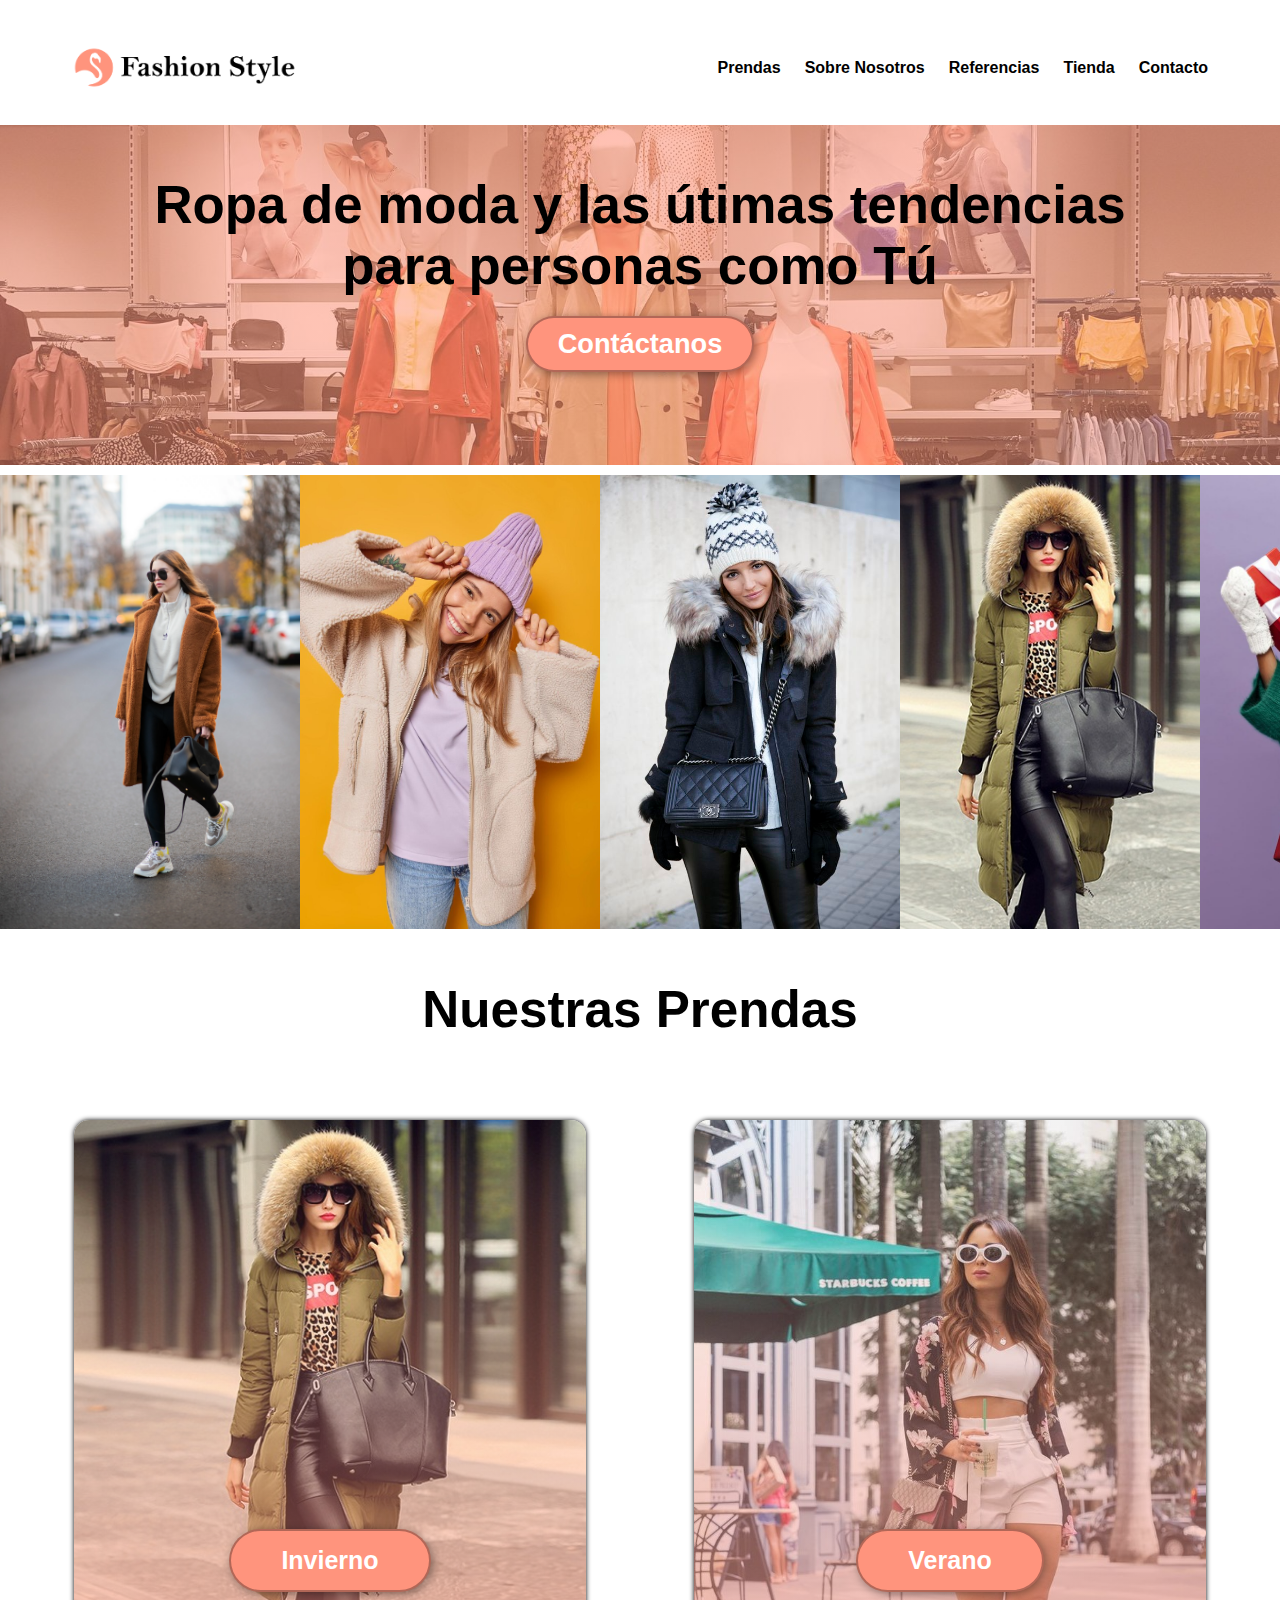
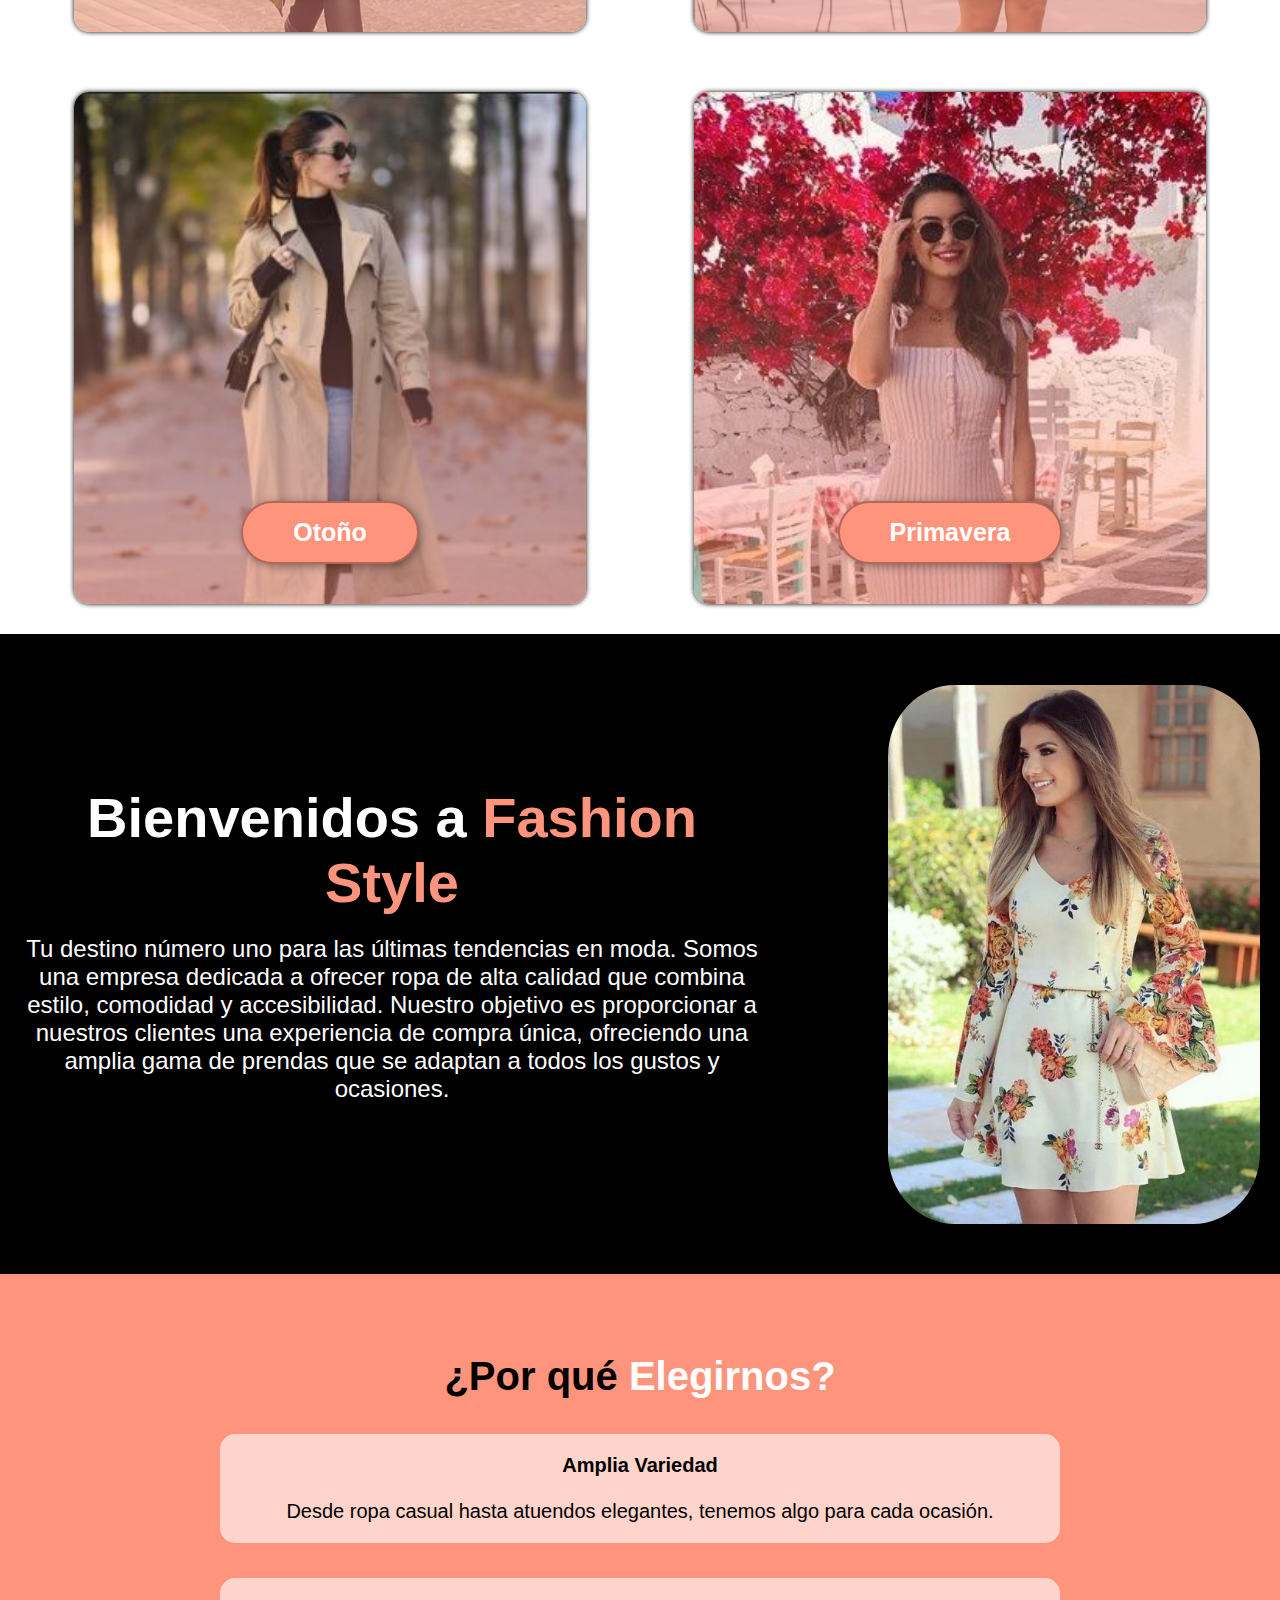
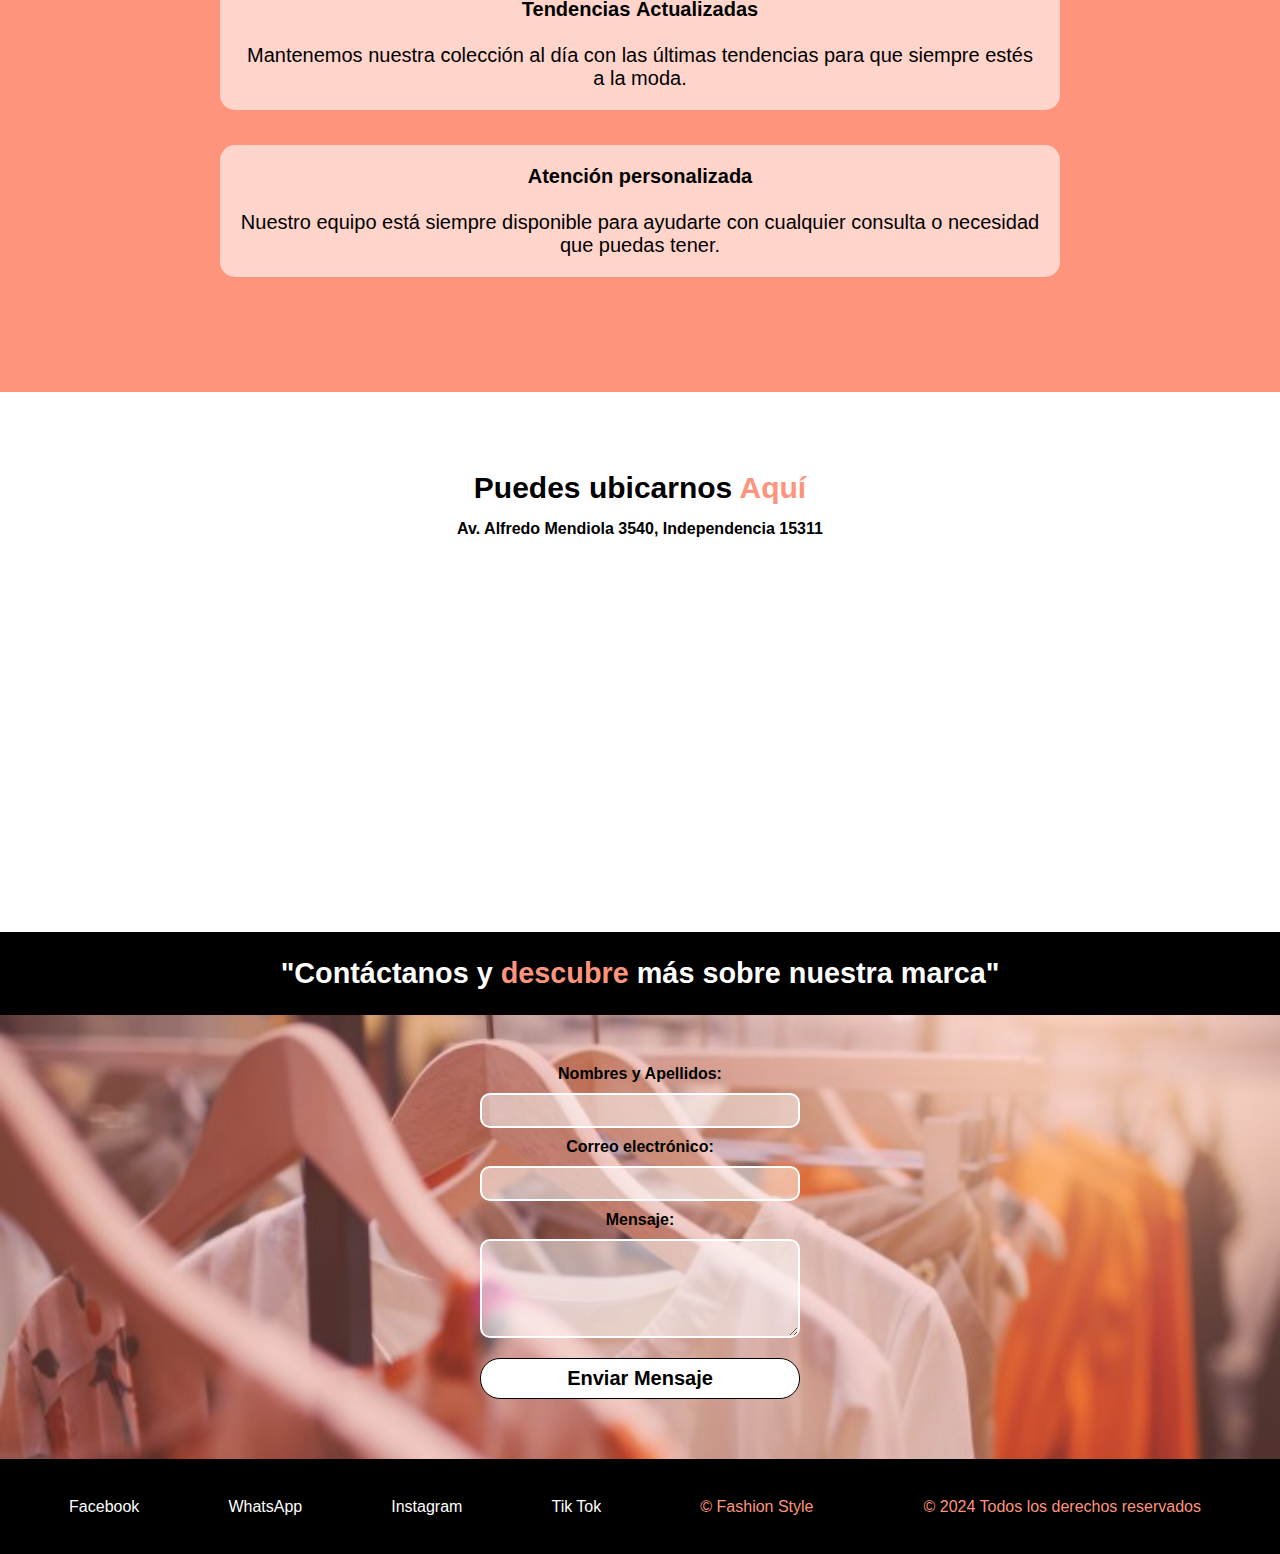
<file: index.html>
<!DOCTYPE html>
<html lang="en">
<head>
    <meta charset="UTF-8">
    <meta name="viewport" content="width=device-width, initial-scale=1.0">
    <link rel="icon" href="img/icono-fashionstyle.png">
    <title>Fashion Style</title>
    <link rel="stylesheet" href="style.css">
</head>

<body>
    <header>
            <div class="container">
                <a class="logo" href="#"><img src="img/logo-fashionstyle.png" alt="Logo Fashion Style"></a>
                    <nav>
                        <a href="#prendas">Prendas</a>
                        <a href="#sobre-nosotros">Sobre&nbsp;Nosotros</a>
                        <a href="#referencias">Referencias</a>
                        <a href="#tienda">Tienda</a>
                        <a href="#contacto">Contacto</a>
                    </nav>
            </div>
    </header>

    <section id="hero">
        <h1>Ropa de moda y las útimas tendencias <br> para personas como Tú</h1>
            <a href="https://wa.me/946463752?text=Hola,%20me%20gustaría%20obtener%20más%20información%20sobre%20sus%20productos." target="_blank">
                <button>Contáctanos</button>
            </a>
    </section>

    <section id="carrusel">
        <div class="slider">
            <div class="slide-track">
                <div class="slide">
                    <img src="img/invierno1.webp" alt="">
                </div>
                <div class="slide">
                    <img src="img/invierno2.jpg" alt="">
                </div>
                <div class="slide">
                    <img src="img/invierno3.jpg" alt="">
                </div>
                <div class="slide">
                    <img src="img/invierno4.jpg" alt="">
                </div>
                <div class="slide">
                    <img src="img/invierno5.jpg" alt="">
                </div>
                <div class="slide">
                    <img src="img/invierno6.jpg" alt="">
                </div>
                <div class="slide">
                    <img src="img/invierno1.webp" alt="">
                </div>
                <div class="slide">
                    <img src="img/invierno2.jpg" alt="">
                </div>
                <div class="slide">
                    <img src="img/invierno3.jpg" alt="">
                </div>
                <div class="slide">
                    <img src="img/invierno4.jpg" alt="">
                </div>
                <div class="slide">
                    <img src="img/invierno5.jpg" alt="">
                </div>
                <div class="slide">
                    <img src="img/invierno6.jpg" alt="">
                </div>
                <div class="slide">
                    <img src="img/invierno1.webp" alt="">
                </div>
                <div class="slide">
                    <img src="img/invierno2.jpg" alt="">
                </div>
                <div class="slide">
                    <img src="img/invierno3.jpg" alt="">
                </div>
                <div class="slide">
                    <img src="img/invierno4.jpg" alt="">
                </div>
                <div class="slide">
                    <img src="img/invierno5.jpg" alt="">
                </div>
                <div class="slide">
                    <img src="img/invierno6.jpg" alt="">
                </div>
            </div>
        </div>
    </section>
    
    <section id="prendas">
        <div class="container">
            <h2>Nuestras Prendas</h2>
                <div class="prenda-cuadros">
                    <div class="carta-invierno">
                        <a href="invierno.html">
                            <button>Invierno</button>
                        </a>
                    </div>
                    <div class="carta-verano">
                        <a href="verano.html">
                            <button>Verano</button>
                        </a>
                    </div>
                    <div class="carta-otono">
                        <a href="otono.html">
                            <button>Otoño</button>
                        </a>
                    </div>
                    <div class="carta-primavera">
                        <a href="primavera.html">
                            <button>Primavera</button>
                        </a>
                    </div>
                </div>
        </div>
    </section>

    <section id="sobre-nosotros">
            <div class="container">
                <div class="texto">
                    <h2>Bienvenidos a <span class="color-marcado1">Fashion Style</span></h2>
                    <p>Tu destino número uno para las últimas tendencias en moda. Somos una empresa dedicada a ofrecer ropa de alta calidad que combina estilo, comodidad y accesibilidad. Nuestro objetivo es proporcionar a nuestros clientes una experiencia de compra única, ofreciendo una amplia gama de prendas que se adaptan a todos los gustos y ocasiones.</p>
                </div>
                <img src="img/sobre-nosotros-modelo.jpg" alt="modelo con vestido">
            </div>
    </section>

    <section id="referencias">
        <div class="container">
            <h2>¿Por&nbsp;qué&nbsp;<span class="color-marcado2">Elegirnos?</span></h2>
            <ul>
                <li><span class="color-marcado3">Amplia Variedad</span><br><br>Desde ropa casual hasta atuendos elegantes, tenemos algo para cada ocasión.</li>
                <li><span class="color-marcado3">Tendencias&nbsp;Actualizadas</span><br><br>Mantenemos nuestra colección al día con las últimas tendencias para que siempre estés a la moda.</li>
                <li><span class="color-marcado3">Atención personalizada</span><br><br>Nuestro equipo está siempre disponible para ayudarte con cualquier consulta o necesidad que puedas tener.</li>
            </ul>
        </div>
    </section>

    <section id="tienda">
            <h2>Puedes ubicarnos <span class="color-marcado1">Aquí</span></h2>
            <p>Av. Alfredo Mendiola 3540, Independencia 15311</p>
            <iframe src="https://www.google.com/maps/embed?pb=!1m18!1m12!1m3!1d3902.636850124706!2d-77.06444368897091!3d-11.999610940976302!2m3!1f0!2f0!3f0!3m2!1i1024!2i768!4f13.1!3m3!1m2!1s0x9105ce568c042771%3A0x6072f46c2b26e80!2sSENATI%20Sede%20Central!5e0!3m2!1ses!2spe!4v1721970610061!5m2!1ses!2spe" width="400" height="300" style="border:0;" allowfullscreen="" loading="lazy" referrerpolicy="no-referrer-when-downgrade"></iframe>
    </section>
    <section id="contacto">
        <h2>"Contáctanos y <span class="color-marcado1">descubre</span> más sobre nuestra marca"</h2>
        <div class="contacto">
            <form action="https://formsubmit.co/alama33drech33@gmail.com" method="POST">
                <label for="name">Nombres y Apellidos:</label>
                <input type="text" name="name">
                <label for="email">Correo electrónico:</label>
                <input type="email" name="email">
                <label for="comments">Mensaje:</label>
                <textarea name="comments" cols="10" rows="5"></textarea>
                <input type="submit" value="Enviar Mensaje">
                <input type="hidden" name="_captcha" value="false">
                <input type="hidden" name="_next" value="https://drech-alama.github.io/fashion-Style/">
            </form>
        </div>
    </section>    
    <footer>
        <a href="https://www.facebook.com/Zara" target="_blank">Facebook</a>
        <a href="https://wa.me/946463752?text=Hola,%20me%20gustaría%20obtener%20más%20información%20sobre%20sus%20productos." target="_blank">WhatsApp</a>
        <a href="https://www.instagram.com/zara/" target="_blank">Instagram</a>
        <a href="https://www.tiktok.com/@zara?lang=es" target="_blank">Tik Tok</a>
        <div class="container">
            <p>&copy; Fashion Style</p>
            <p>&copy; 2024 Todos los derechos reservados</p>
        </div>
    </footer>
</body>

</html>
</file>
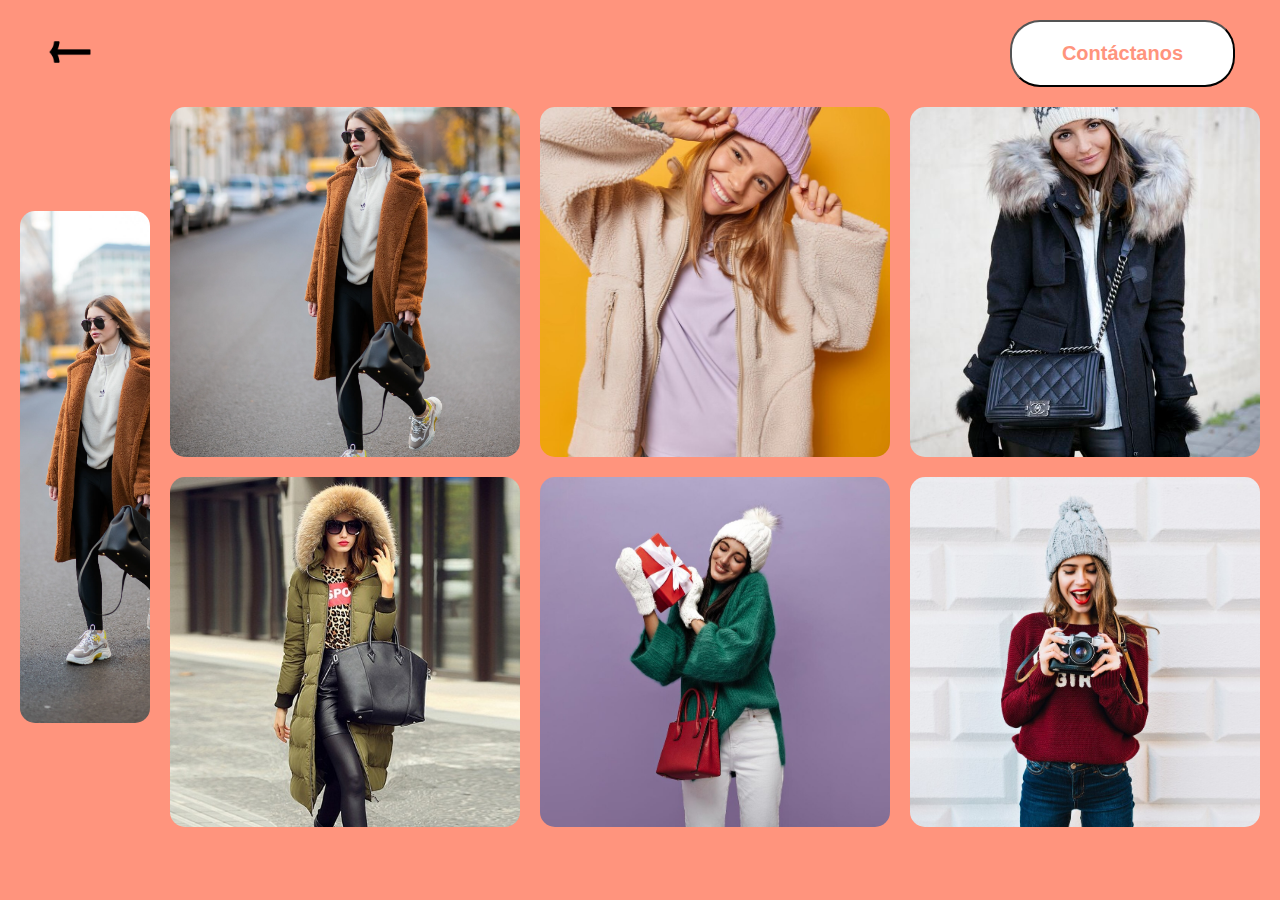
<file: invierno.html>
<!DOCTYPE html>
<html lang="es">
<head>
    <meta charset="UTF-8">
    <meta name="viewport" content="width=device-width, initial-scale=1.0">
    <link rel="icon" href="img/icono-fashionstyle.png">
    <title>Ropa de Invierno</title>
    <link rel="stylesheet" href="style-cartas.css">
</head>
<body>
    <header>
        <nav>
            <a href="index.html">
                <img src="img/retroceder.png" alt="Icono para retroceder">
            </a>
            <a href="https://wa.me/946463752?text=Hola,%20me%20gustaría%20obtener%20más%20información%20sobre%20sus%20productos." target="_blank">
                <button>Contáctanos</button>
            </a>
        </nav>
    </header>
    <section id="coleccion">
        <div class="img-ropa">
            <img id="IdImagen" src="img/invierno1.webp" alt="Carrusel Ropa de invierno">
        </div>
        <div class="container-ropa">
            <img src="img/invierno1.webp" alt="Modelo1">
            <img src="img/invierno2.jpg" alt="Modelo2">
            <img src="img/invierno3.jpg" alt="Modelo3">
            <img src="img/invierno4.jpg" alt="Modelo4">
            <img src="img/invierno5.jpg" alt="Modelo5">
            <img src="img/invierno6.jpg" alt="Modelo6">
        </div>
    </section>
    <script src="script-invierno.js"></script>
</body>
</html>
</file>
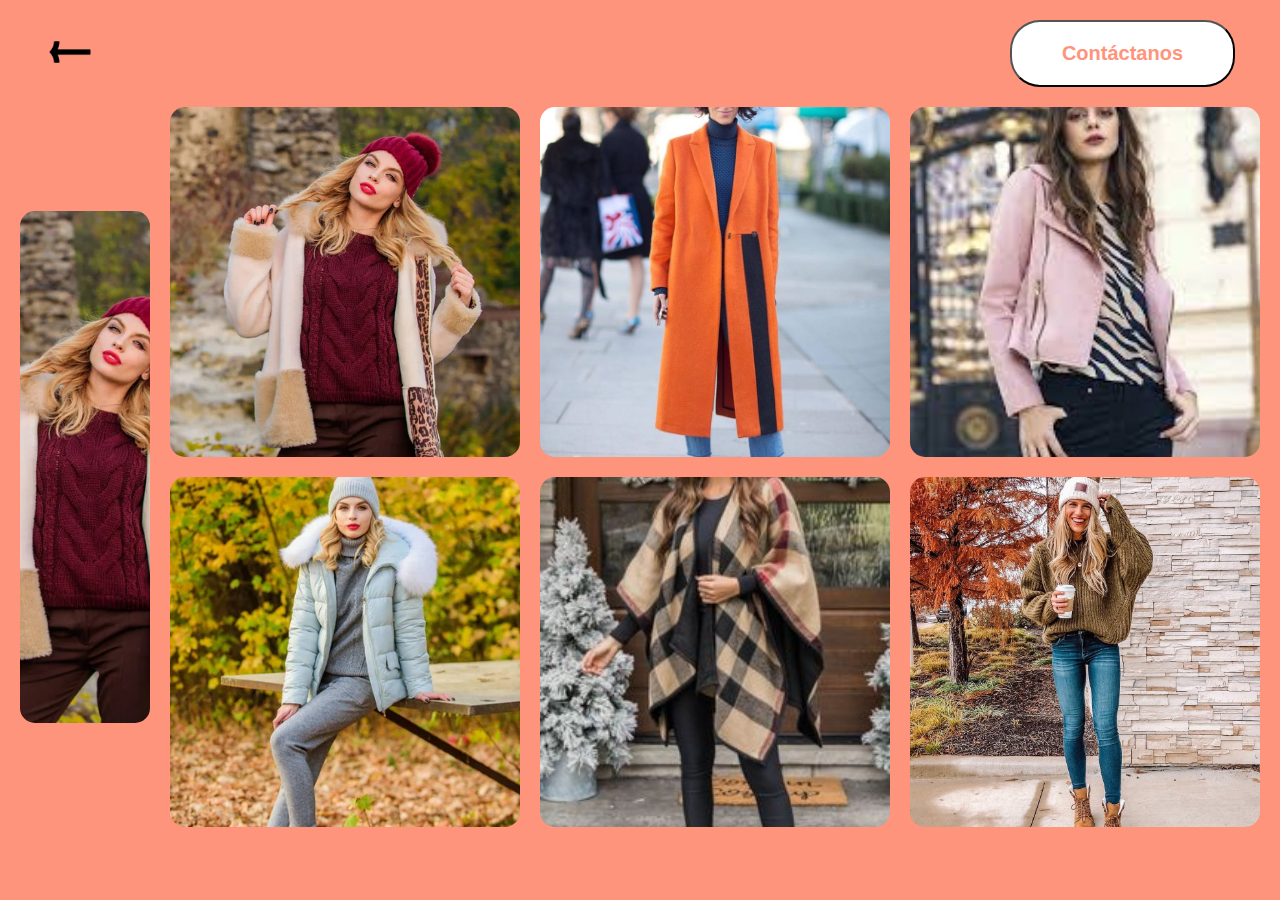
<file: otono.html>
<!DOCTYPE html>
<html lang="es">
<head>
    <meta charset="UTF-8">
    <meta name="viewport" content="width=device-width, initial-scale=1.0">
    <link rel="icon" href="img/icono-fashionstyle.png">
    <title>Ropa de Otoño</title>
    <link rel="stylesheet" href="style-cartas.css">
</head>
<body>
    <header>
        <nav>
            <a href="index.html">
                <img src="img/retroceder.png" alt="Icono para retroceder">
            </a>
            <a href="https://wa.me/946463752?text=Hola,%20me%20gustaría%20obtener%20más%20información%20sobre%20sus%20productos." target="_blank">
                <button>Contáctanos</button>
            </a>
        </nav>
    </header>
    <section id="coleccion">
        <div class="img-ropa">
            <img id="IdImagen" src="img/otoño1.jpg" alt="Carrusel Ropa de invierno">
        </div>
        <div class="container-ropa">
            <img src="img/otoño1.jpg" alt="Modelo1">
            <img src="img/otoño2.jpg" alt="Modelo2">
            <img src="img/otoño3.jpg" alt="Modelo3">
            <img src="img/otoño4.jpg" alt="Modelo4">
            <img src="img/otoño5.jpg" alt="Modelo5">
            <img src="img/otoño6.jpg" alt="Modelo6">
        </div>
    </section>
    <script src="script-otono.js"></script>
</body>
</html>
</file>
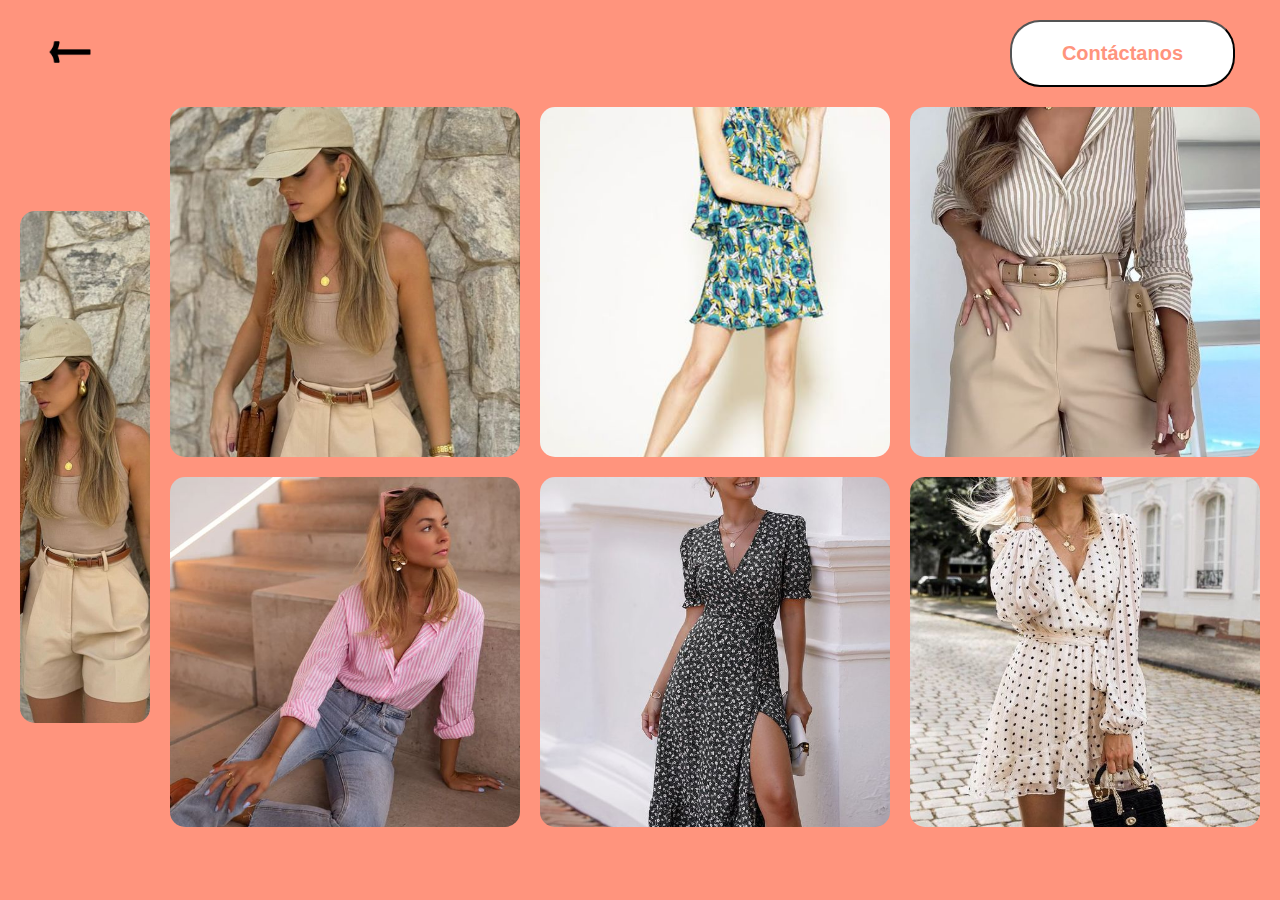
<file: primavera.html>
<!DOCTYPE html>
<html lang="es">
<head>
    <meta charset="UTF-8">
    <meta name="viewport" content="width=device-width, initial-scale=1.0">
    <link rel="icon" href="img/icono-fashionstyle.png">
    <title>Ropa de Primavera</title>
    <link rel="stylesheet" href="style-cartas.css">
</head>
<body>
    <header>
        <nav>
            <a href="index.html">
                <img src="img/retroceder.png" alt="Icono para retroceder">
            </a>
            <a href="https://wa.me/946463752?text=Hola,%20me%20gustaría%20obtener%20más%20información%20sobre%20sus%20productos." target="_blank">
                <button>Contáctanos</button>
            </a>
        </nav>
    </header>
    <section id="coleccion">
        <div class="img-ropa">
            <img id="IdImagen" src="img/primavera1.jpg" alt="Carrusel Ropa de coleccion">
        </div>
        <div class="container-ropa">
            <img src="img/primavera1.jpg" alt="Modelo1">
            <img src="img/primavera2.jpg" alt="Modelo2">
            <img src="img/primavera3.jpg" alt="Modelo3">
            <img src="img/primavera4.jpg" alt="Modelo4">
            <img src="img/primavera5.jpg" alt="Modelo5">
            <img src="img/primavera6.jpg" alt="Modelo6">
        </div>
    </section>
    <script src="script-primavera.js"></script>
</body>
</html>
</file>
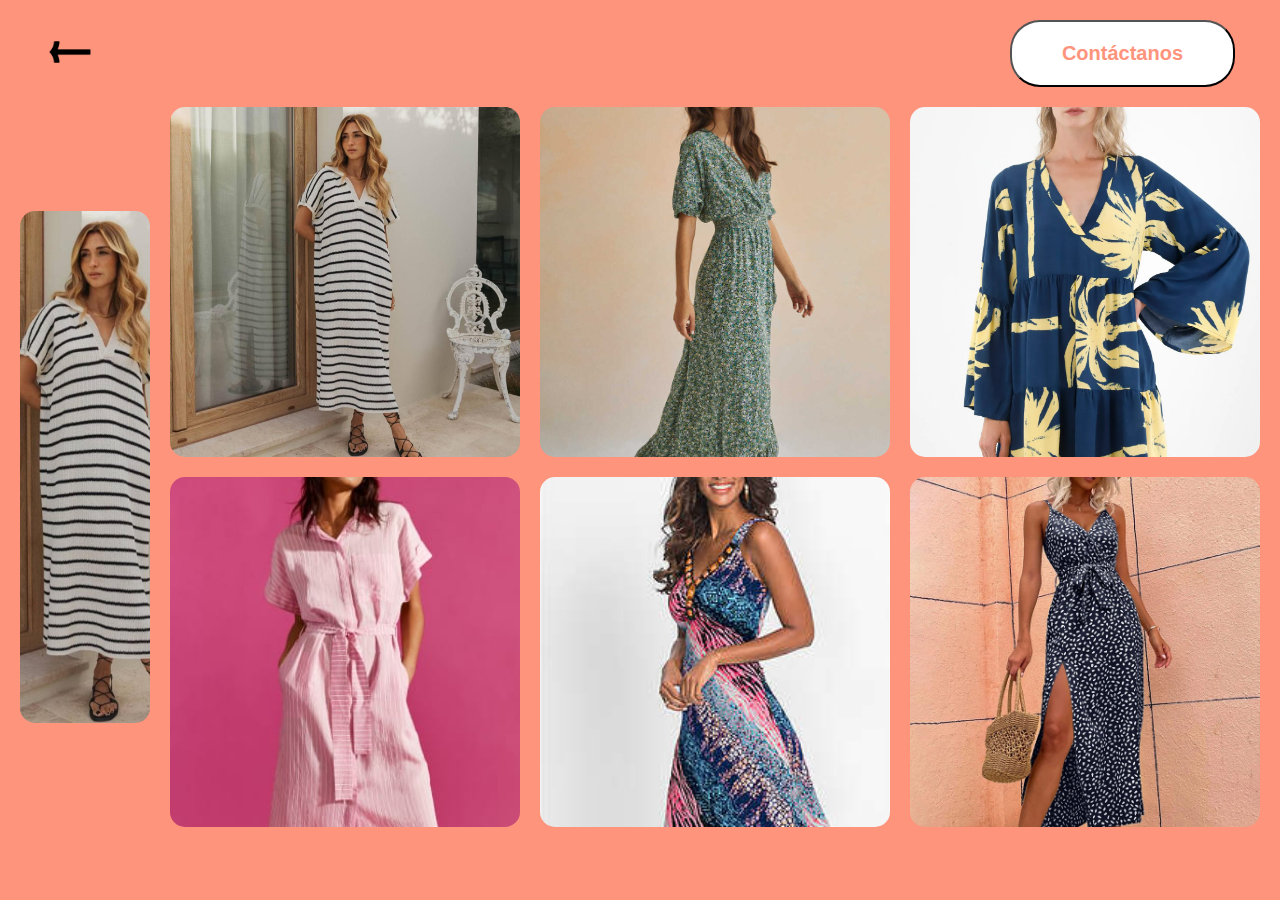
<file: verano.html>
<!DOCTYPE html>
<html lang="es">
<head>
    <meta charset="UTF-8">
    <meta name="viewport" content="width=device-width, initial-scale=1.0">
    <link rel="icon" href="img/icono-fashionstyle.png">
    <title>Ropa de Verano</title>
    <link rel="stylesheet" href="style-cartas.css">
</head>
<body>
    <header>
        <nav>
            <a href="index.html">
                <img src="img/retroceder.png" alt="Icono para retroceder">
            </a>
            <a href="https://wa.me/946463752?text=Hola,%20me%20gustaría%20obtener%20más%20información%20sobre%20sus%20productos." target="_blank">
                <button>Contáctanos</button>
            </a>
        </nav>
    </header>
    <section id="coleccion">
        <div class="img-ropa">
            <img id="IdImagen" src="img/verano1.jpg" alt="Carrusel Ropa de coleccion">
        </div>
        <div class="container-ropa">
            <img src="img/verano1.jpg" alt="Modelo1">
            <img src="img/verano2.jpg" alt="Modelo2">
            <img src="img/verano3.webp" alt="Modelo3">
            <img src="img/verano4.jpg" alt="Modelo4">
            <img src="img/verano5.jpg" alt="Modelo5">
            <img src="img/verano6.webp" alt="Modelo6">
        </div>
    </section>
    <script src="script-verano.js"></script>
</body>
</html>
</file>
<file: style-cartas.css>
*{
    margin: 0;
    padding: 0;
    box-sizing: border-box;
    background-color: #ff947d;
}
header nav{
    display: flex;
    justify-content: space-between;
    align-items: center;
    padding: 0 45px;
    margin-top: 20px;
}
header nav img{
    width: 50px;
}
button{
    background-color: #fff;
    color: #ff947d;
    padding: 20px 50px;
    border-radius: 30px;
    cursor: pointer;
    font-size: 20px;
    font-weight: bold;
}

#coleccion{
    display: flex;
    align-items: center;
    gap: 20px;
    margin: 20px;
}
.container-ropa img{
    width: 350px;
    height: 350px;
    object-fit: cover;
    border-radius: 15px;
}
.container-ropa{
    display: grid;
    grid-template-columns: repeat(3,1fr);
    gap: 20px;
}

.img-ropa{
    width: 45vw;
    height: 40vw;
    overflow: hidden;
}

.img-ropa img{
    width: 100%;
    height: 100%;
    object-fit: cover;
    border-radius: 15px;
}

@media(min-width: 320px){
    header nav{
        display: flex;
        justify-content: center;
    }

    #coleccion{
        display: flex;
        flex-direction: column;
    }
    .container-ropa{
        display: grid;
        grid-template-columns: repeat(1,1fr);
    }
    .container-ropa img{
        width: 250px;
        height: 250px;
    }
    .img-ropa{
        width: 95vw;
        height: 95vw;
        overflow: hidden;
    }
    .img-ropa img{
        width: 100%;
        height: 100%;
        object-fit: cover;
        border-radius: 15px;
    }
}
@media(min-width: 768px){
    header nav{
        display: flex;
        justify-content: space-between;
    }
    .container-ropa{
        display: grid;
        grid-template-columns: repeat(2,1fr);
    }
    .container-ropa img{
        width: 350px;
        height: 350px;
    }
    
}
@media(min-width: 1024px){
    header nav{
        display: flex;
        justify-content: space-between;
        align-items: center;
        padding: 0 45px;
        margin-top: 20px;
    }
    header nav img{
        width: 50px;
    }
    button{
        background-color: #fff;
        color: #ff947d;
        padding: 20px 50px;
        border-radius: 30px;
        cursor: pointer;
        font-size: 20px;
        font-weight: bold;
    }
    #coleccion{
        display: flex;
        flex-direction: row;
        align-items: center;
        gap: 20px;
        margin: 20px;
    }
    .container-ropa img{
        width: 350px;
        height: 350px;
        object-fit: cover;
        border-radius: 15px;
    }
    .container-ropa{
        display: grid;
        grid-template-columns: repeat(3,1fr);
        gap: 20px;
    }
    
    .img-ropa{
        width: 45vw;
        height: 40vw;
        overflow: hidden;
    }
    
    .img-ropa img{
        width: 100%;
        height: 100%;
        object-fit: cover;
        border-radius: 15px;
    }
}
</file>
<file: style.css>
/* ----------RESETEANDO------------*/
* {
    box-sizing: border-box;
    font-family: sans-serif;
    margin: 0;
    padding: 0;
    list-style: none;
    text-decoration: none;
    scroll-behavior: smooth;
}

/* ----------ESTILIZANDO ETIQUETAS------------*/

h1 {font-size: 2em;}

h2 {font-size: 1.8em;}

h3 {font-size: 1.5em;}

p {font-size: 1em;}

li {font-size: 1.25em;}

img {width: 100%;}

button {
    font-size: 1.25em;
    font-weight: bold;
    padding: 10px 30px;
    border-radius: 30px;
    border: 2px solid rgba(0, 0, 0, 0.3);
    box-shadow: 2px 2px 10px rgba(0, 0, 0, 0.4);
    color: white;
    background-color: #ff947d;
}
button:hover {
    background-color: #ffffff;
    color: #ff947d;
}

/* ----------HEADER------------*/
header a {
    display: flex;
    align-items: center;
    justify-content: center;
}


.color-marcado1 {
    color: #ff947d;
}

header {
    background-color: #ffffff;
    padding-top: 20px;
}

header .logo {
    width: 250px;
    display: flex;
}

header .container {
    display: flex;
    flex-direction: column;
    align-items: center;
}

header nav {
    display: flex;
    flex-direction: column;
    text-align: center;
    padding-bottom: 25px;
}

header a {
    padding: 5px 12px;
    text-decoration: none;
    font-weight: bold;
    color: black;
}

header a:hover {
    color: #ff947d;
}
/* ----------SECTION-HERO------------*/
#hero {
    display: flex;
    align-items: center;
    justify-content: center;
    text-align: center;
    flex-direction: column;
    background-image: linear-gradient(
        0deg, rgba(255, 148, 125, 0.5),
        rgba(255, 148, 125, 0.6)
    ),url('img/hero.jpg');
    background-repeat: no-repeat;
    background-size: cover;
    height: 60vh; 
}
/* ----------SECTION-CARRUSEL------------*/
#carrusel{
    margin-top: 10px;
    overflow: hidden;
}
.slider{
    width: 100vw;
    overflow: hidden;
}
.slider .slide-track{
    display: flex;
    animation: scroll 20s linear infinite;
    width: calc(300px * 18);
}
.slider .slide{
    width: 300px;
}
.slider .slide img{
    width: 100%;
    height: 100%;
    object-fit: cover;
}
@keyframes scroll{
    0%{
        transform: translateX(0);
    }
    100%{
        transform: translateX(calc(-300px * 6));
    }
}

#hero h1 {
    color: #000000;
    font-weight: bold;
    padding: 20px 10px;
}

#hero button {
    font-size: 1.7em;
}

/* ----------SECTION-PRENDAS------------*/

#prendas h3{
    padding: 20px;
}

#prendas p {
    display: none;
}

#prendas .container {
    display: flex;
    flex-direction: column ;
    align-items: center;
    height: auto;
    text-align: center;
}

#prendas h2 {
    padding: 1em 0;
    font-size: 3.2em;
    color: #000000;
}

#prendas .carta-invierno {
    display: flex;
    flex-direction: column;
    width: 70vw;
    height: 70vw;
    margin: 30px;
    padding-bottom: 10px;
    border-radius: 15px;
    justify-content: flex-end;
    background-image: linear-gradient(
        0deg, rgba(255, 148, 125, 0.5),
        rgba(255, 148, 125, 0.0)
    ),url('img/estilo-invierno.jpg');
    background-repeat: no-repeat;
    background-size: cover;
    box-shadow: 0 0 5px #000000;
    color: #ffffff;
}
#prendas .carta-verano {
    display: flex;
    flex-direction: column;
    width: 70vw;
    height: 70vw;
    margin: 30px;
    padding-bottom: 10px;
    border-radius: 15px;
    justify-content: flex-end;
    background-image: linear-gradient(
        0deg, rgba(255, 148, 125, 0.5),
        rgba(255, 148, 125, 0.0)
    ),url('img/estilo-verano.jpg');
    background-repeat: no-repeat;
    background-size: cover;
    box-shadow: 0 0 5px #000000;
    color: #ffffff;
}
#prendas .carta-otono {
    display: flex;
    flex-direction: column;
    width: 70vw;
    height: 70vw;
    margin: 30px;
    padding-bottom: 10px;
    border-radius: 15px;
    justify-content: flex-end;
    background-image: linear-gradient(
        0deg, rgba(255, 148, 125, 0.5),
        rgba(255, 148, 125, 0.0)
    ),url('img/estilo-otono.jpg');
    background-repeat: no-repeat;
    background-size: cover;
    box-shadow: 0 0 5px #000000;
    color: #ffffff;
}
#prendas .carta-primavera {
    display: flex;
    flex-direction: column;
    width: 70vw;
    height: 70vw;
    margin: 30px;
    border-radius: 15px;
    padding-bottom: 10px;
    justify-content: flex-end;
    background-image: linear-gradient(
        0deg, rgba(255, 148, 125, 0.5),
        rgba(255, 148, 125, 0.0)
    ),url('img/estilo-primavera.jpg');
    background-repeat: no-repeat;
    background-size: cover;
    box-shadow: 0 0 5px #000000;
    color: #ffffff;
}
/* ----------SECTION-REFERENCIAS------------*/

#referencias div{
    text-align: center;
    padding: 80px 20px;
    background-color: #ff947d;
}
#referencias li{
    margin: 35px 0;
    padding: 20px;
    background-color: rgba(255, 255, 255, 0.6);
    border-radius: 15px;
}
#referencias .color-marcado2{
    color: #ffffff;
}
#referencias .color-marcado3{
    color: #000000;
    font-weight: bold;
}

/* ----------SECTION-SOBRE NOSOTROS------------*/

#sobre-nosotros{
    background-color: #000000;
    color: #ffffff;
}
#sobre-nosotros .container {
    text-align: center;
    padding: 50px 20px;
}
#sobre-nosotros h2, p {
    padding-bottom: 20px;
}
#sobre-nosotros img{
    width: 80%;
    padding: 40px 0;
    border-radius: 18%;
}

/* ----------SECTION-TIENDA------------*/

#tienda {
    display: flex;
    flex-direction: column;
    justify-content: center;
    align-items: center;
    text-align: center;
    background-color: #ffffff;
    color: #000000;
    height: 60vh;
}
#tienda h2 {
    font-size: 30px;
}
#tienda p{
    padding: 15px;
    font-weight: bold;
}
#tienda iframe{
    width: 90%;
    border-radius: 15px;
}
#tienda button {
    font-size: 5vw;
}

/* ----------CONTACTO------------*/
#contacto{
    background-image: linear-gradient(
        100deg, rgba(255, 148, 125, 0.3),
        rgba(255, 148, 125, 0.3)
    ),url('img/fondo-formulario.jpg');
    background-size: cover;

}
#contacto h2{
    padding: 25px 0;
    text-align: center;
    background-color: #000000;
    color: #ffffff;
}
form {
    display: flex;
    flex-direction: column;
    margin: 0 auto;
    text-align: center;
    padding: 40px;
    border-radius: 10px;
    max-width: 400px;
}

form label {
    padding: 10px 0;
    font-weight: bold;
    color: #000;
}
input{
    border-radius: 10px;
    padding: 8px 0;
    border: none;
    background-color: rgba(255, 255, 255, 0.5);
    border: 2px solid #ffffff;
    text-align: center;
}
input[type="submit"]{
    font-weight: bold;
    border-radius: 20px;
    cursor: pointer;
}
textarea{
    border-radius: 10px;
    background-color: rgba(255, 255, 255, 0.5);
    border: 2px solid #ffffff;
    text-align: center;
    padding: 10px 0;
}

form input[type="submit"] {
    font-size: 20px;
    margin: 20px 0;
    border: 1px solid #000000;
    background-color: #ffffff;
}


/* ----------FOOTER------------*/


footer a{
    color: #ffffff;
    padding: 10px 10px;
}
footer .container {
    margin: 10px;
}
footer p {
    color: #ff947d;
    text-align: center;
    padding: 10px 0;
}

footer{
    height: 280px;
    display: flex;
    justify-content: center;
    align-items: center;
    flex-direction: column;
    background-color: #000;
}
footer a:hover{
    color: #ff947d;
}
/*-------------VERSIÓN TABLET-------------*/
@media (min-width: 768px) {
    header{
        position: fixed;
        width: 100%;
        z-index: 10;
        top: 0;
    }
    body {
        padding-top: 60px;
    }
    #hero h1{
        font-size: 3.3em;
    }
    #hero{
        height: 100vh;
    }
    #prendas .prenda-cuadros {
        display: grid;
        grid-template-columns: repeat(2, 1fr);
        justify-items: center;
        width: calc(100% - 40px);
    }
    #prendas .carta-invierno {
        width: 40vw;
        height: 40vw;
    }
    #prendas .carta-verano {
        width: 40vw;
        height: 40vw;
    }

    #prendas .carta-otono {
        width: 40vw;
        height: 40vw;
    }
    #prendas .carta-primavera {
        width: 40vw;
        height: 40vw;
    }
    #prendas p {
        display: block;
        padding: 20px 40px;
    }
    #sobre-nosotros .container{
        display: flex;
        flex-direction: row;
        align-items: center;
        gap: 10%;
        height: 50vw;
    }
    #sobre-nosotros img{
        width: 30%;
    }
    footer{
        height: 95px;
        flex-direction: row;
        justify-content: space-evenly;
    }
}

/*--------VERSIÓN ESCRITORIO--------*/

    @media (min-width: 769px) {

        header {
            background-color: #ffffff;
            padding-top: 40px;
        }
        
        header .container {
            display: flex;
            flex-direction: row;
            justify-content: space-between;
            align-items: center;
            max-width: 1200px;
            margin: 0 auto; 
            padding: 0 20px;
        }
    
        header nav {
            display: flex;
            flex-direction: row;
            padding-bottom: 30px;
        }
        header img{
            padding-bottom: 30px;
        }
        #hero{
            height: 45vh;
        }
        #sobre-nosotros h2{
            font-size: 3.5em;
        }
        #sobre-nosotros p{
            font-size: 1.5em;
        }
        /*-----------PRENDAS-------*/

        #prendas button{
            position: relative;
            bottom: 30px;
            padding: 15px 50px;
            font-size: 25px;
            border-radius: 40px;
        }

        /*-----------REFERENCIAS-------*/
        #referencias h2{
            font-size: 2.5em;
        }
        #referencias ul{
            margin: 0 200px;
        }

        /* ----------FOOTER------------*/
        footer {
            display: flex;
            background-color: #000000;
        }
    
        footer .container{
            display: flex;
            gap: 70px;
        }
    
        footer a {
            padding: 10px 20px;
        }
    
        footer p {
            padding: 0 20px;

        }
    }
    @media (min-width: 2560px) {
        header .container{
            display: flex;
            justify-content: space-evenly;
            max-width: 2000px;
            font-size: 1.8em;
        }
        header .logo{
            width: 400px;
        }
        footer a {
            font-size: 25px;
        }
        footer p {
            font-size: 25px;
        }
        footer .container{
            display: flex;
            gap: 250px;
        }
    }
</file>
